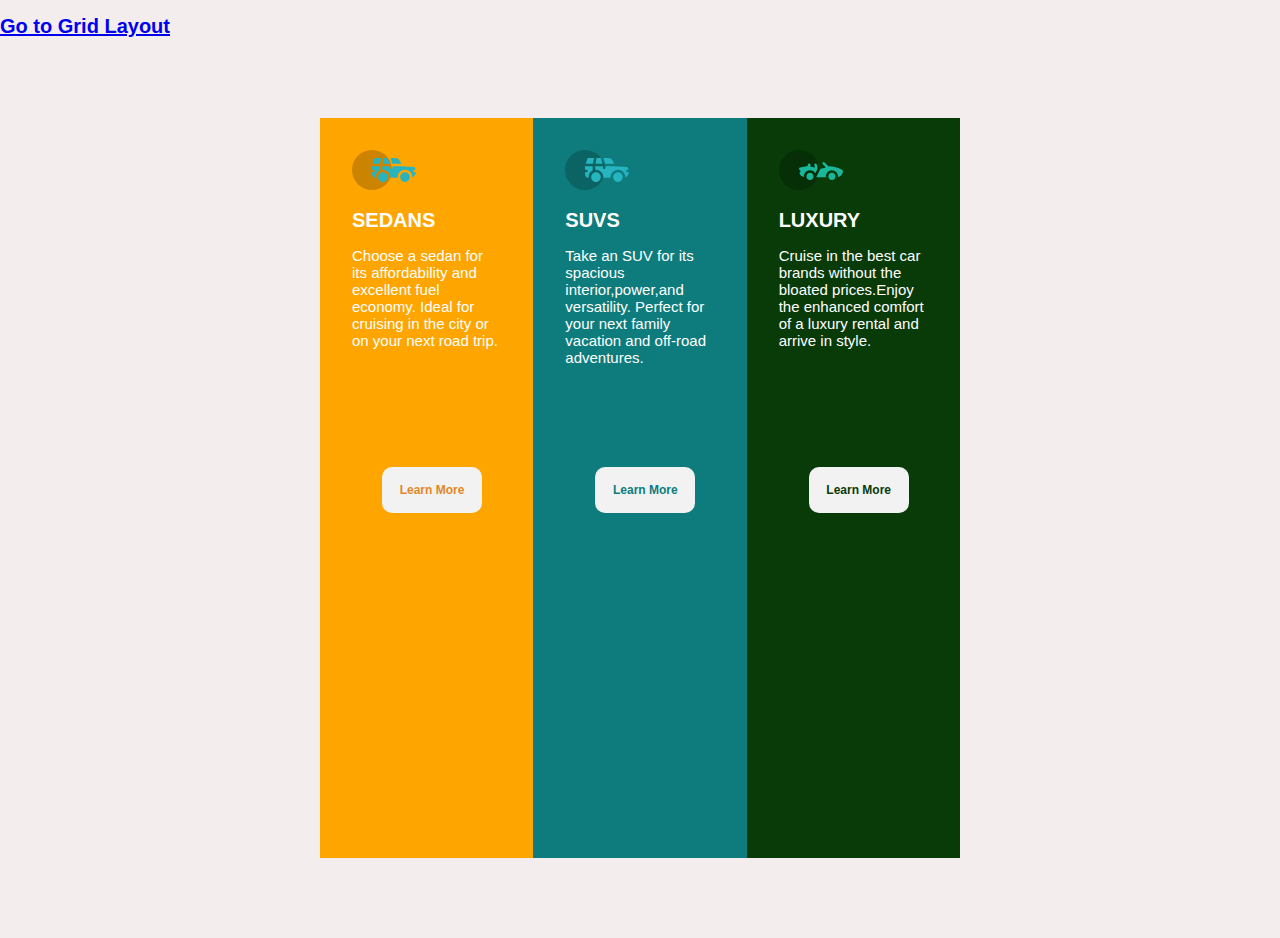
<file: index.html>
<!DOCTYPE html>
<html lang="en">
<head>
    <meta charset="UTF-8">
    <meta name="viewport" content="width=device-width, initial-scale=1.0">
    <title>My Flex Task</title>
    <link rel="stylesheet" href="style.css">
</head>
<body>
    <header>
        <h3><a href="grid.html">Go to Grid Layout</a></h3>
    </header>
    <main>
        <div class="top-content">
            <div class="one-botton">
                <img src="icon-suvs.svg">
                <h3>SEDANS</h3>
                <p>Choose a sedan for its affordability and excellent fuel economy. Ideal for cruising in the city or on your next road trip.</p>
                <button class="btn">Learn More</button>
            </div>

            <div class="two-botton">
                <img src="icon-suvs.svg">
                <h3>SUVS</h3>
                <P>Take an SUV for its spacious interior,power,and versatility. Perfect for your next family vacation and off-road adventures. </P>
                <button class="btnn">Learn More</button>
            </div>

            <div class="three-botton">
                <img src="icon-luxury.svg">
                <h3>LUXURY</h3>
                <p>Cruise in the best car brands without the bloated prices.Enjoy the enhanced comfort of a luxury rental and arrive in style.</p>
                <button class="btnnn">Learn More</button>
            </div>
        </div>
    </main>
</body>
</html>
</file>
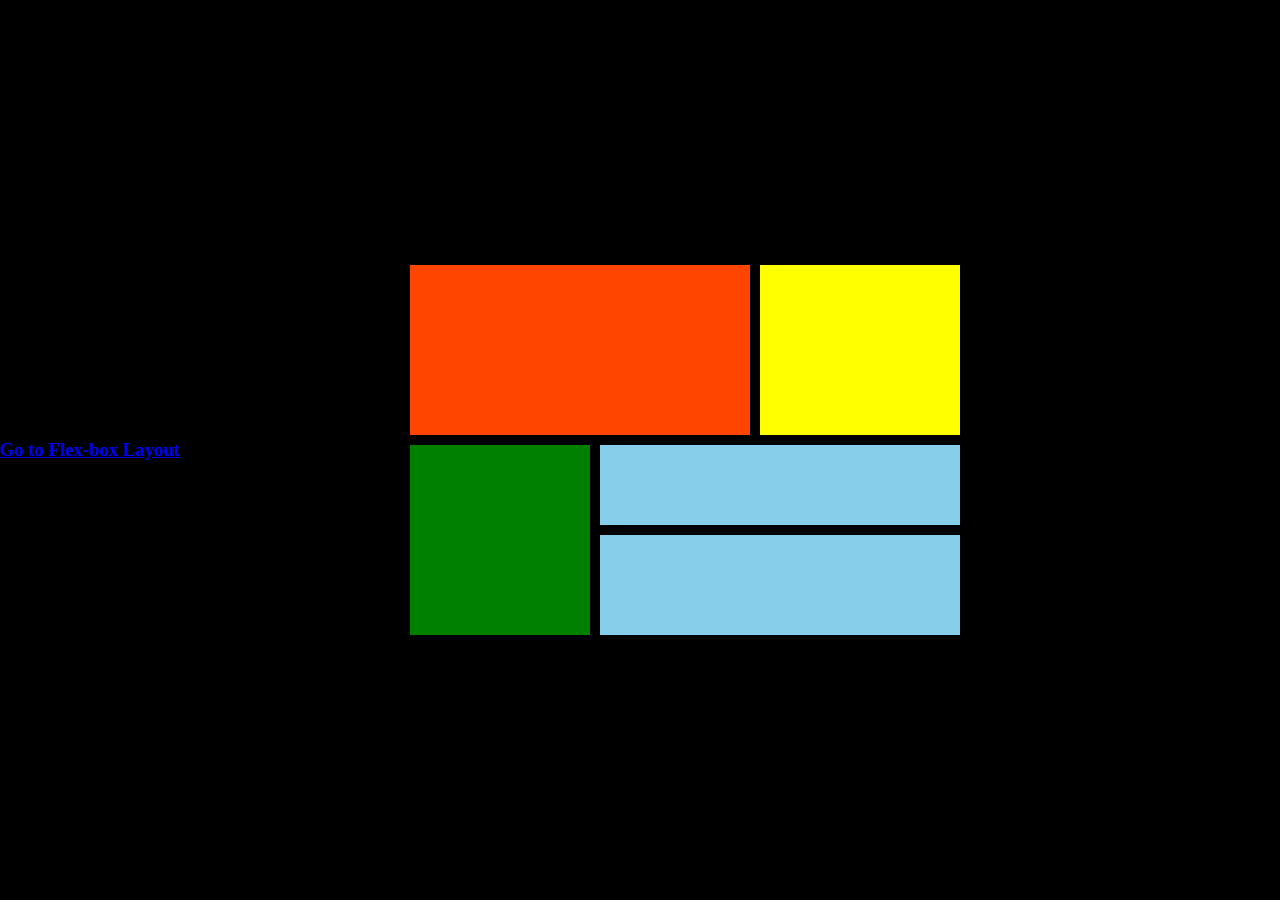
<file: grid.html>
<!DOCTYPE html>
<html lang="en">
<head>
    <meta charset="UTF-8">
    <meta name="viewport" content="width=device-width, initial-scale=1.0">
    <title>Grid-Layout</title>
    <link rel="stylesheet" href="Grid.css">
</head>
<body>
   <header>
       <h3><a href="index.html">Go to Flex-box Layout</a></h3>
    </header>

    <main>
        <div class="item-a"></div>
        <div class="item-b"></div>
        <div class="item-c"></div>
        <div class="item-d"></div>
        <div class="item-e"></div>
    </main>
</body>
</html>
</file>
<file: style.css>
*{
    margin: 0;
    padding: 0;
}

body{
    background-color: rgb(243, 237, 237);
}

main{
    width: 50%;
    margin: auto;
    display: flex;
    align-items: center;
    height: 100vh;
    flex-direction: column;
}

.top-content{
    display: flex;
    height: 90%;
    padding: 5em;
    width: 100%;
}

.top-content .one-botton{
    background-color: orange;
    padding: 2em;
    width: 50%;
}

h3{
    color: #fff;
    font-size: 20px;
    font-family: sans-serif;
    font-weight: bold;
    padding-top: 15px;
}

p{
    color: #fff;
    font-size: 15px;
    font-family: Arial;
    padding-top: 15px;
    height: 200px;
}
.top-content .two-botton{
    background-color: rgb(14, 124, 124);
    padding: 2em;
    width: 50%;
}

.top-content .three-botton{
    background-color: rgb(9, 59, 9);
    padding: 2em;
    width: 50%;
}


.btn{
    background-color: hsl(0, 0%, 95%);
    border: none;
    color: hsl(31, 77%, 52%);
    font-size: 12px;
    font-weight: bold;
    padding: 1rem;
    width: 100px;
    border-radius: 10px;
    cursor: pointer;
    margin-top: 20px;
    margin-left: 30px;
}
.btnn{
    background-color: hsl(0, 0%, 95%);
    border: none;
    color: rgb(14, 124, 124);
    font-size: 12px;
    font-weight: bold;
    padding: 1rem;
    width: 100px;
    border-radius: 10px;
    cursor: pointer;
    margin-top: 20px;
    margin-left: 30px;
}
.btnnn{
    background-color: hsl(0, 0%, 95%);
    border: none;
    color: rgb(9, 59, 9);
    font-size: 12px;
    font-weight: bold;
    padding: 1rem;
    width: 100px;
    border-radius: 10px;
    cursor: pointer;
    margin-top: 20px;
    margin-left: 30px;
}
@media (mid-width:900px){
     body{
         height: 100vh;
         overflow: hidden;
     }
}
</file>
<file: Grid.css>
*{
    margin: 0;
    padding: 0;
}

body{
    background-color:#000;
    display: flex;
    place-items: center;
    height: 100vh;
}

main{
    display: grid;
    grid-template-areas:
    'a a b'
    'c d d'
    'c e e'
     ;
     gap: 10px;
     width: 50%;
     margin: auto;
     grid-template-columns: 180px 150px 200px;
     grid-template-rows: 170px 80px 100px;
}

main div{
    padding: 2em;
    text-align: center;
}

.item-a{
    background-color: orangered;
    grid-area: a;
}

.item-b{
    background-color: yellow;
    grid-area: b;
}

.item-c{
    background-color: green;
    grid-area: c;
}

.item-d{
    background-color: skyblue;
    grid-area: d;
}

.item-e{
    background-color: skyblue;
    grid-area: e;
}
</file>
